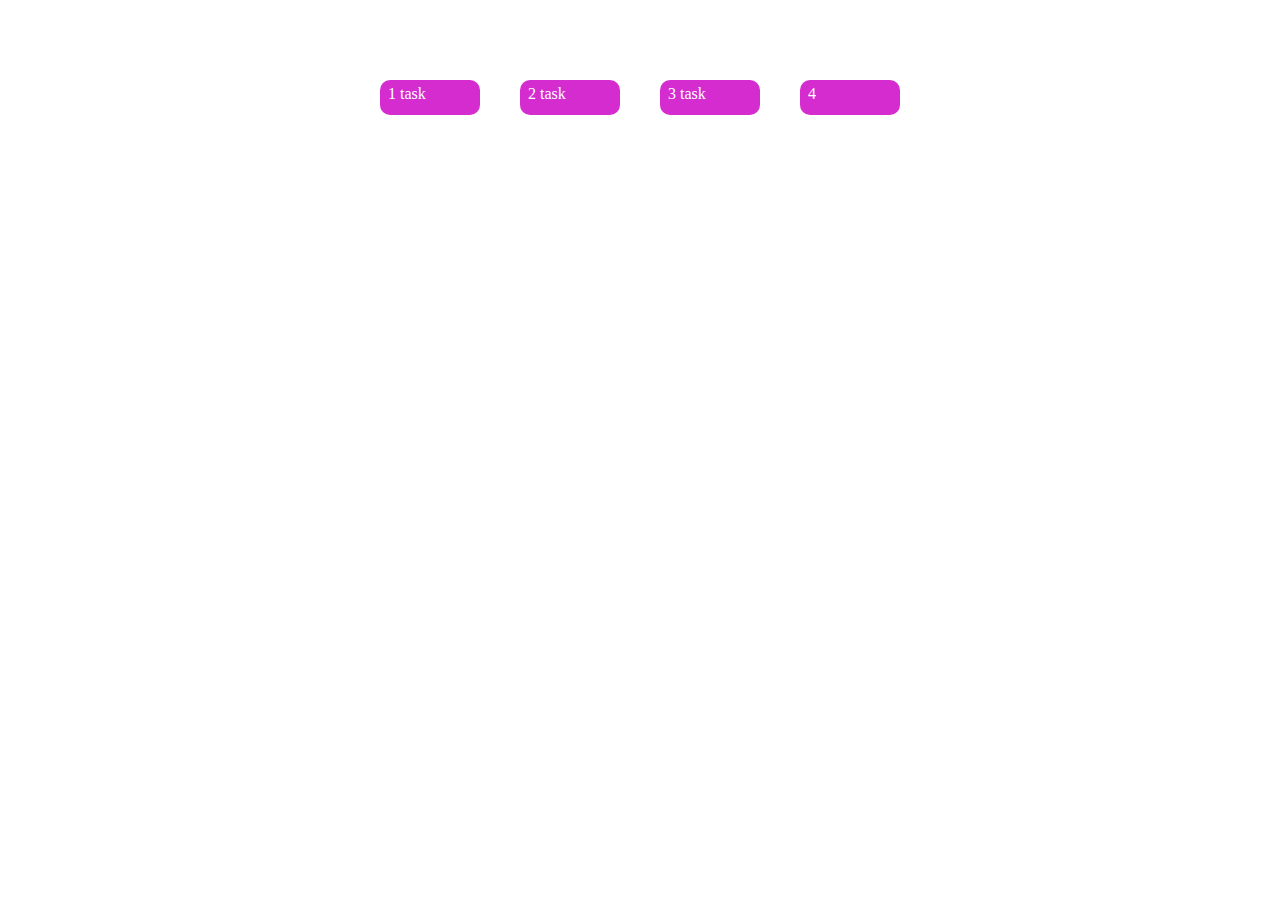
<file: index.html>
<!DOCTYPE html>
<html lang="en">
<head>
    <meta charset="UTF-8">
    <meta name="viewport" content="width=device-width, initial-scale=1.0">
    <link rel="stylesheet" href="./style.css">
    <title> 2 month homework all tasks </title>
</head>
<body>
        <div class="task-link">
            <a href="task1.html" target="_blank"> 1 task </a>
            <a href="./task2.html" target="_blank"> 2 task </a>
            <a href="./task3.html"> 3 task </a>
            <a href="./task4.html"> 4</a>
        </div>
</body>
</html>
</file>
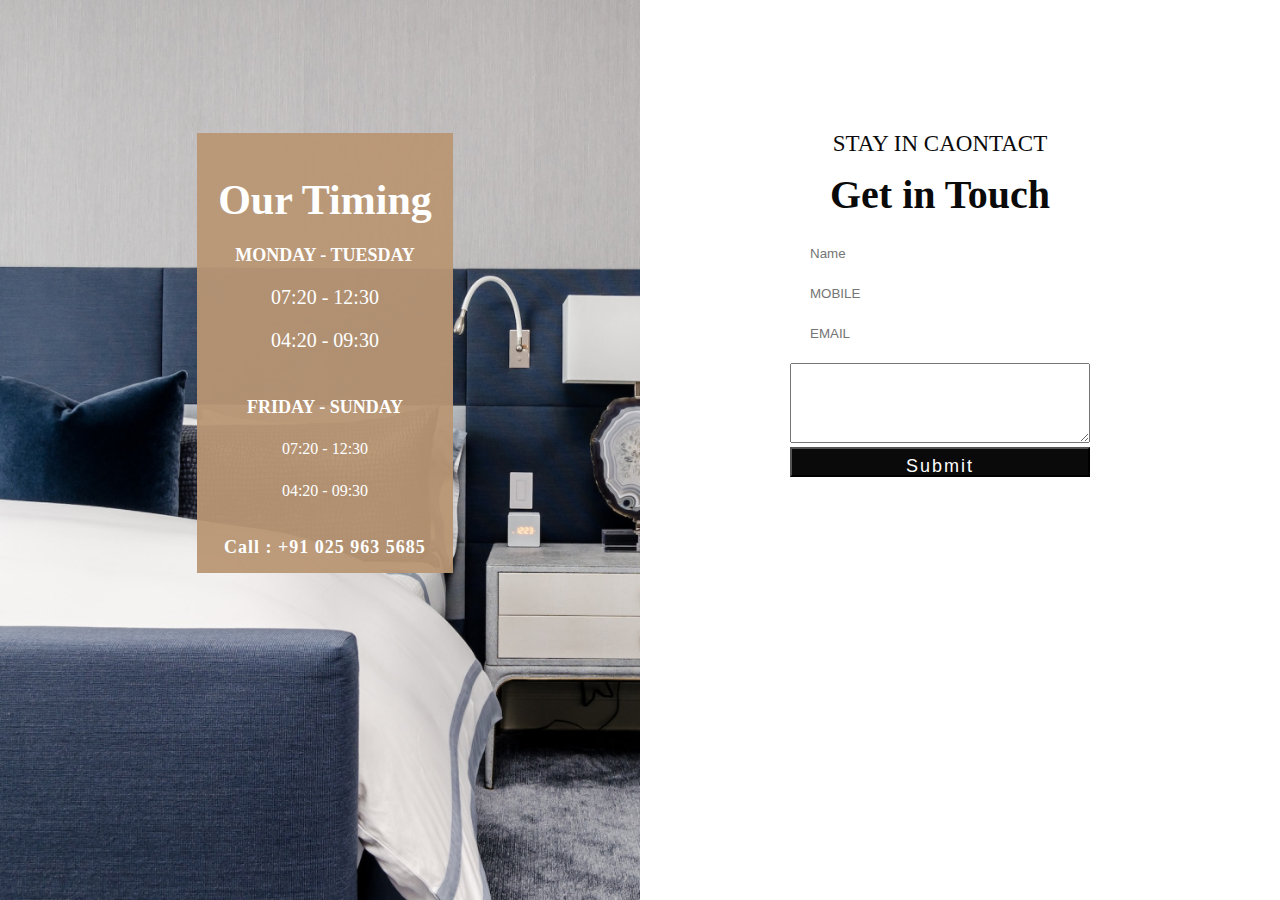
<file: task1.html>
<!DOCTYPE html>
<html lang="en">
<head>
    <meta charset="UTF-8">
    <meta name="viewport" content="width=device-width, initial-scale=1.0">
    <link rel="stylesheet" href="./task1.css">
    <title> 1 task </title>
</head>
<body>
    <div class="container">
        <!--  all general box starts  -->
        <div class="general-box">
            <!-- general box left section starts  -->
            <div class="general-box-left">
                <div class="left-timing">
                    <div class="timing-top">
                        <h1>Our Timing</h1>
                        <h3>MONDAY - TUESDAY</h3>
                        <p>07:20 - 12:30</p>
                        <p>04:20 - 09:30</p>

                    </div>
                    <div class="timing-bottom">
                        <h2>FRIDAY - SUNDAY</h2>
                        <p>07:20 - 12:30</p>
                        <p>04:20 - 09:30</p>
                        <h3>Call : +91 025 963 5685</h3>
                    </div>
                </div>
            </div>
            <!-- general box left section finish   -->



            <div class="general-box-right">
               <div class="right-box">
                <div class="right-desc">
                    <h2>STAY IN CAONTACT</h2>
                    <h3>Get in Touch</h3>
                </div>
                <div class="right-forms">
                    <form>
                        <input type="text" placeholder="Name">
                        <input type="number" placeholder="MOBILE ">
                        <input type="text" placeholder="EMAIL">
                       <textarea placeholder="messege" cols="20" rows="10">

                       </textarea>
                       <button class="btn">
                        Submit 
                       </button>
                    </form>
                </div>
               </div>
            </div>
        </div>
    </div>
</body>
</html>
</file>
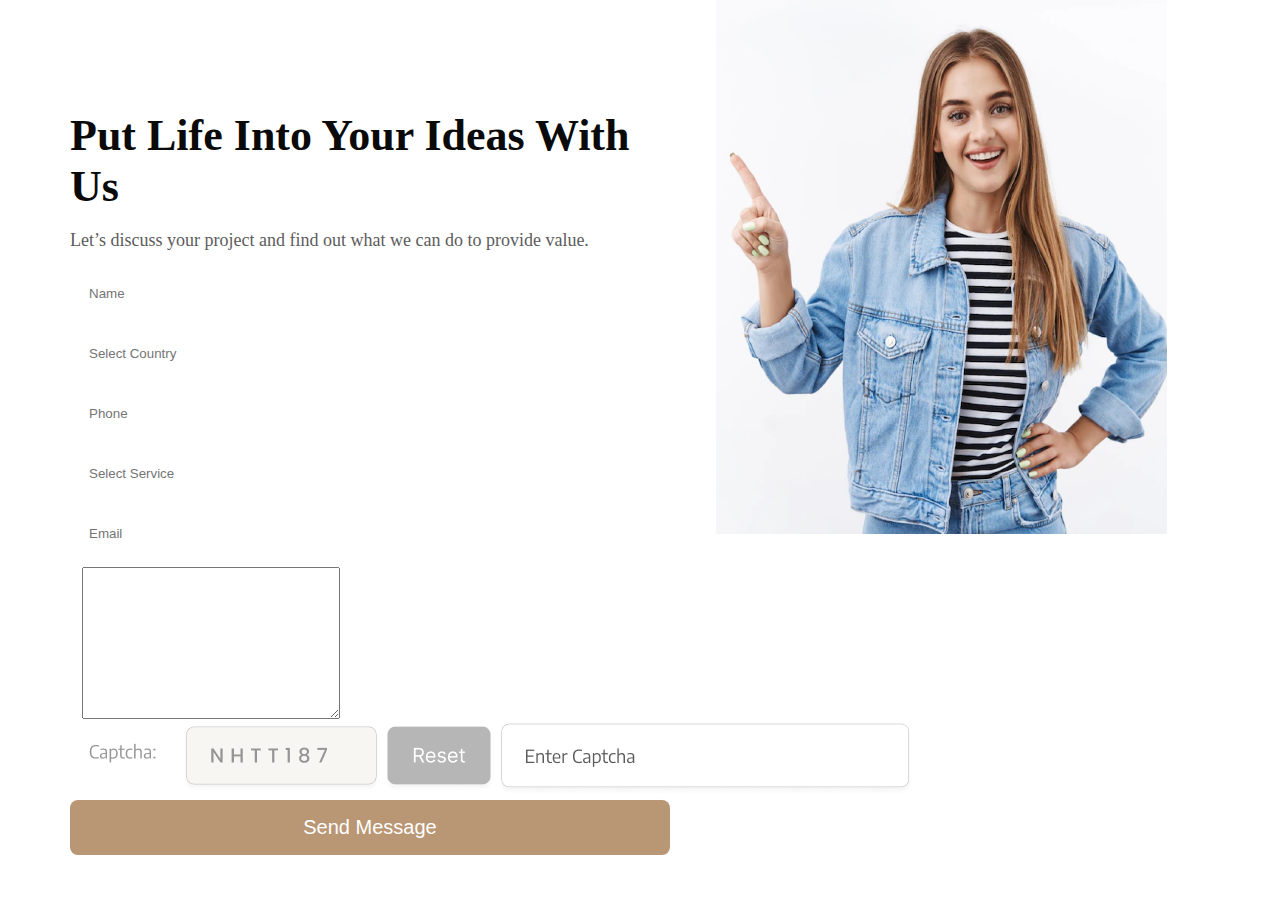
<file: task2.html>
<!DOCTYPE html>
<html lang="en">
<head>
    <meta charset="UTF-8">
    <meta name="viewport" content="width=device-width, initial-scale=1.0">
    <link rel="stylesheet" href="./task2.css">
    <title> 2 task </title>
</head>
<body>
    <div class="container">
        <div class="wrapper-box">
            <div class="wrapper-box-left">
                <h1>Put Life Into Your Ideas With Us</h1>
                <p>Let’s discuss your project and find out what we can do to provide value.</p>
                <div class="box-left-forms">
                    <input type="text" placeholder="Name">
                    <input type="text" placeholder="Select Country">
                    <input type="number" placeholder="Phone">
                    <input type="text" placeholder="Select Service">
                    <input type="text" placeholder="Email">
                   
                </div>

                <textarea cols="30" rows="10" placeholder="project-brief">

                </textarea>

                <img src="./img/Frame 47.png" alt="Frame">

                <button class="btn-send">
                    Send Message
                </button>

            </div>
            <div class="wrapper-box-right">
                <img src="./img/task 2 right img.png" alt="task2 right img">
            </div>
        </div>
    </div>
</body>
</html>
</file>
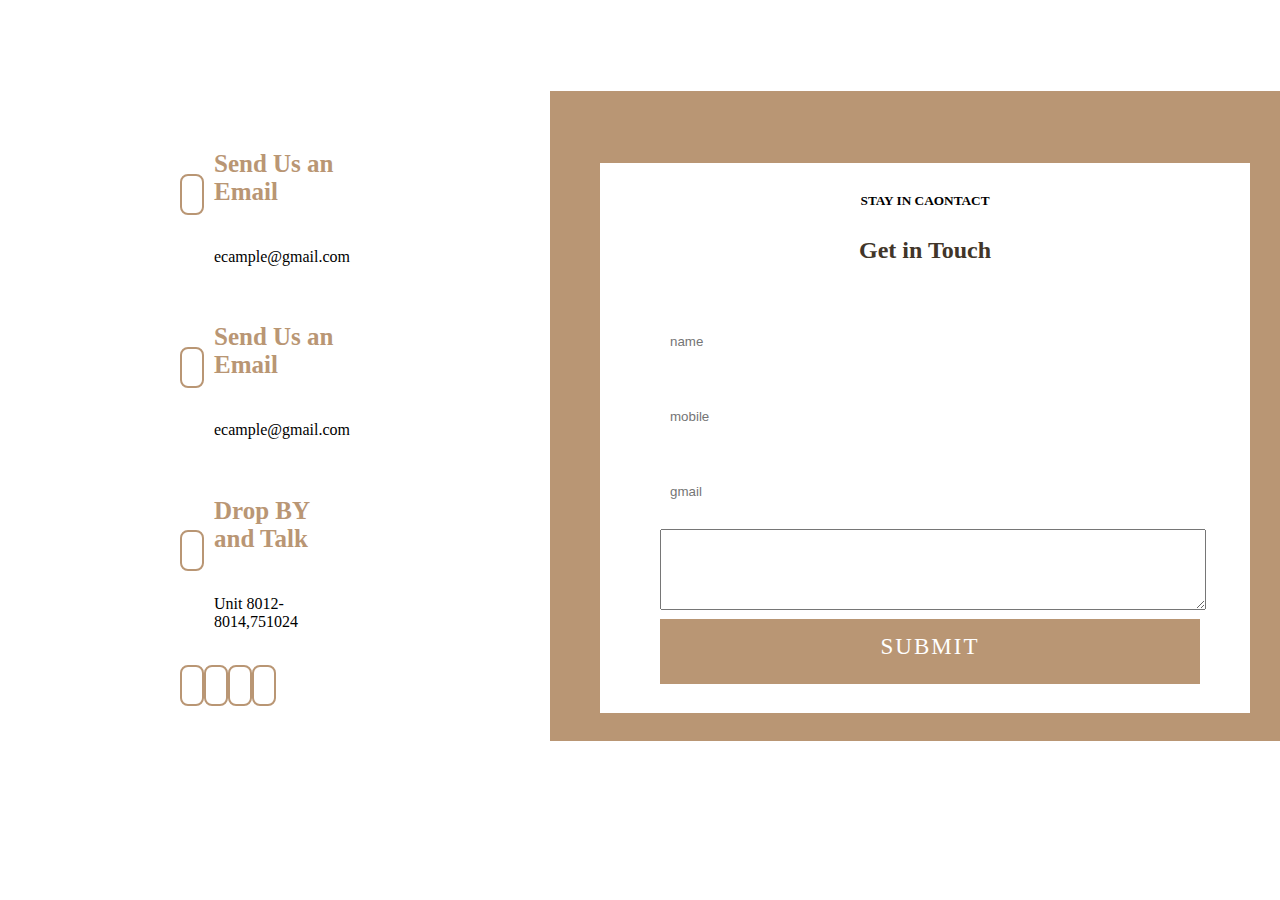
<file: task3.html>
<!DOCTYPE html>
<html lang="en">
<head>
    <meta charset="UTF-8">
    <meta name="viewport" content="width=device-width, initial-scale=1.0">
    <link rel="stylesheet" href="./task3.css">
    <link rel="stylesheet" href="https://cdnjs.cloudflare.com/ajax/libs/font-awesome/6.5.1/css/all.min.css" integrity="sha512-DTOQO9RWCH3ppGqcWaEA1BIZOC6xxalwEsw9c2QQeAIftl+Vegovlnee1c9QX4TctnWMn13TZye+giMm8e2LwA==" crossorigin="anonymous" referrerpolicy="no-referrer" />
    <title> task 3</title>
</head>
<body>
    <!-- <div class="container">

                    <p>Give Us a Call</p>
                 
                      <p class="number">+91 098 098 8393</p>
 
    </div> -->
    <header></header>
    <main>
        <section>
            <div class="container">
                <div class="wrapper">
                    <div class="wrapper__left">

                    

                     <div class="left-card">
                        <div class="left-1">
                            <span>
                                <i class="fa-solid fa-phone"></i>
                                </span>
                        </div>

                        <div class="left-2">
                            <h5> Send Us an Email </h5>
                            <p class="number">
                                 ecample@gmail.com 
                            </p>
                        </div>
                     </div>

                     <div class="left-card">
                        <div class="left-1">
                            <span>
                                 <i class="fa-solid fa-message"></i> 
                                </span>
                        </div>

                        <div class="left-2">
                            <h5> Send Us an Email </h5>
                            <p class="number">
                                 ecample@gmail.com 
                            </p>
                        </div>
                     </div>

                     <div class="left-card">
                        <div class="left-1">
                            <span>
                                 <i class="fa-solid fa-location-dot"></i>
                                </span>
                        </div>
                        <div class="left-2">
                            <h5> Drop BY and Talk </h5>
                            <p class="number"> Unit 8012- 8014,751024 </p>
                        </div>
                     </div>


                     <div class="left-icon">
                        <span> <i class="fa-brands fa-twitter"></i></span>
                        <span> <i class="fa-brands fa-linkedin"></i></span>
                        <span> <i class="fa-brands fa-instagram"></i></span>
                        <span> <i class="fa-brands fa-facebook"></i></span>
                     </div>
                    </div>

                    <div class="wrapper__right">
                        <div class="right-card"> 
                            <h5 class="title5">STAY IN CAONTACT</h5>
                            <h2 class="title2">Get in Touch</h2>

                            <form class="form">
                                <input type="text" placeholder="name"> <br>
                                <input type="text" placeholder="mobile"> <br>
                                <input type="text" placeholder="gmail"> <br>

                                        
                                <textarea cols="50" rows="5" placeholder="messege">

                                </textarea>

                                <div class="btn">
                                    Submit 
                                </div>
                            </form>

                        </div>
              
                    </div>
                </div>
            </div>
        </section>
    </main>
    <footer></footer>
    
</body>
</html>
</file>
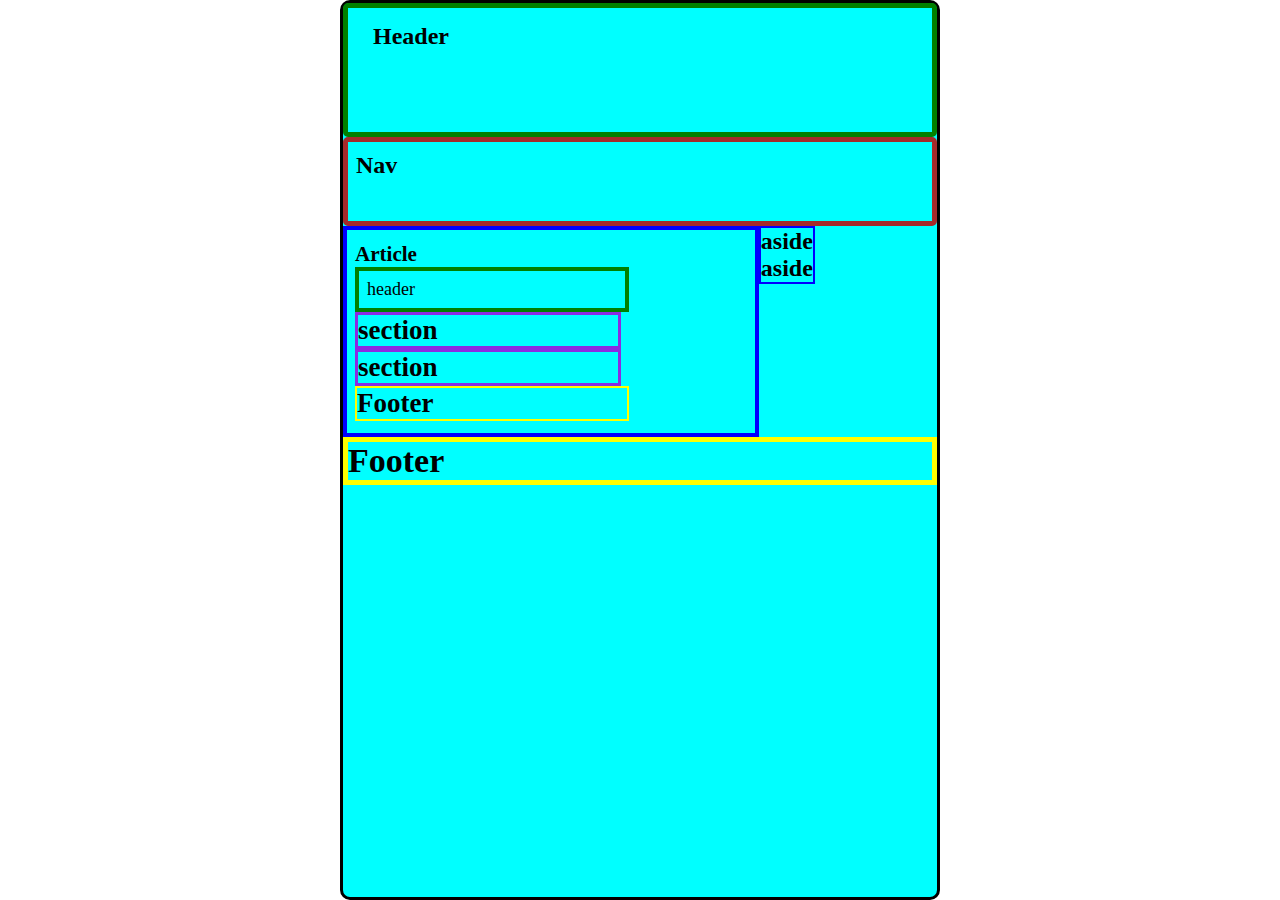
<file: task4.html>
<!DOCTYPE html>
<html lang="en">
<head>
    <meta charset="UTF-8">
    <meta name="viewport" content="width=device-width, initial-scale=1.0">
    <link rel="stylesheet" href="./task4.css">
    <title> 1 lesson somantic tegs </title>
</head>
<body>
    <div class="container">
        <header class="header">
            <h2>Header </h2>
        </header>
        <nav class="nav">
            <h2>Nav </h2>
        </nav>

        <div class="all-div">
      
            <article class="article">
                <h3>Article </h3>
                <header class="header-main">
                    <p>header </p>
                </header>
                <section class="section-main"><h2>section </h2></section>
                <section class="section-main"><h2>section </h2></section>
                <footer class="footer-article"> 
                    <h2>Footer </h2>
                </footer>
            </article>

            <aside class="aside">
                <div class="aside-div">
                    <aside> <h2> aside </h2></aside>
                    <aside> <h2> aside </h2></aside>
    
                </div>
            </aside>

        </div>

        <footer>
            <h3 class="button-footer">Footer </h3>
        </footer>
    </div>
</body>
</html>
</file>
<file: style.css>
*{
    margin: 0;
    padding: 0;
    box-sizing: border-box;
    text-decoration: none;
}



.task-link{
    display: flex;
    justify-content: center;
    align-items:center;
    gap: 40px;
    margin: 80px auto;
    border-radius: 10px;

}
.task-link a{
    width: 100px;
    height: 35px;
    display: block;
    background-color: rgb(212, 44, 206);
    color: #fff;
    border-radius: 10px;
    padding: 5px 8px;
    cursor: pointer;


}
</file>
<file: task1.css>
*{
    margin: 0;
    padding: 0;
    box-sizing: border-box;

}
.container{
    width: 100%;

}

.general-box{
    width: 100%;
    display: flex;
 
    
}
.general-box-left{
   width: 50%;
   height: 100vh;
   background-image: url(./img/bg\ img.png);
    background-size:cover;
    padding-top: 133px;    
    padding-left: 197px;

}


.left-timing{
    width: 20%;
    background-color: #B99674F0;
    color:#fff;
    position: absolute;
    padding: 15px;


}

.timing-top h1{
    font-size: 42px;
    padding-top: 28px;
    text-align: center;

}

.timing-top h3{
    padding-top: 20px;
    font-size: 18px;
    text-align: center;
    line-height: 22px;

}

.timing-top p{
    font-size: 20px;
    padding-top: 20px;
    text-align: center;
}

.timing-bottom h2{
    font-size: 18px;
    text-align: center;
    padding-top: 30px;
    font-size: 18px;
    text-align: center;
    margin-top: 15px;
}
.timing-bottom p{
    padding-top: 20px;
    text-align: center;
    line-height: 22px;

}
.timing-bottom h3{
    padding-top: 35px;
    text-align: center;
    font-size: 18px;
    font-weight: 600;
    letter-spacing: 1px;
}


/* general box right starts  */

.general-box-right{
        width: 50%;
        height: 100vh;
  
     
     
}
.right-box{
    width: 50%;
    margin-top: 120px;
    margin-left: 140px;
    padding: 10px;

}

.right-desc h2{
    font-weight: 400;
    font-size: 23px;
    line-height: 27px;
    color:#0A0A0A;
    text-align: center;
}

.right-desc h3{
    font-size: 40px;
    line-height: 66px;
    color:#0A0A0A;
    text-align: center;
    padding-top: 5px;

}

.right-forms input{
    width: 100%;
    height: 30px;
    padding: 15px 20px ;
    border:none;
    margin-top: 10px;
}

.right-forms  textarea{
    width: 100%;
    height: 80px;
    margin-top: 15px;
    padding: 20px;
    
}
.btn{
    width: 100%;
    height: 30px;
    background-color:#0A0A0A;
    color:#fff;
    padding: 8px;
    letter-spacing: 2px;
    font-size: 18px;
    line-height: 19px;


}
</file>
<file: task2.css>
*{
    margin: 0;
    padding: 0;
    box-sizing: border-box;
}

.container{
    width: 100%;

}

.wrapper-box{
    width: 100%;
    height: 100vh;
    display: flex;
    gap: 70px;


}

.wrapper-box-left{
    width: 45%;
    margin-top: 50px;
    margin-left: 70px;

}

.wrapper-box-left h1{
    font-weight: 600;
    font-size: 44px;
    padding-top: 60px;
    color:#0A0A0A;

}
.wrapper-box-left p{
    padding-top: 16px;
    font-weight: 400;
    font-size: 18px;
    color:#5C5C5C;
    line-height: 25px;

}
.btn-send{
    width: 600px;
    height: 55px;
    background-color: #B99674;
    color: #fff;
    font-size: 20px;
    text-align: center;
    padding: 10px;
    border:none;
    border-radius: 8px;
    
}
.box-left-forms input{
    width: 338px;
    height: 40px;
    padding: 19px;
    border:none;
    outline: none;
    margin-top: 20px;

}
.wrapper-box-left textarea{
    margin-top: 14px;
    margin-left: 12px;
}


.wrapper-box-right{
    width: 45%;

}

.wrapper-box-right img{
    width: 80%;

}
</file>
<file: task3.css>
.wrapper{
    display: flex;
    justify-content: center;
    align-items: center;
    
}.wrapper__left{
    padding: 100px 200px;
   
}
span{
   
     padding: 10px;
     border-radius: 8px;
     border: 2px  solid #B99674;
     
}
.left-2 h5{
    font-size: 25px;
    color:  #B99674;

}

.left-card{
    display: flex;
    justify-content: space-between;
    align-items: center;
    gap: 10px;
}
.left-icon{
    margin-top: 30px;
}

.wrapper__right{
    width: 650px;
    height: 550px;
    margin-top: 30px;
    background-color:#B99674;
    padding:50px ;

}

.right-box{
    width: 550px;
    height: 450px;
    background-color:#fff;
  
    
}
.right-card{
    width: 650px;
    height: 550px;
    background-color:#fff;
    
}
.title5{
   text-align: center;
  padding-top:  30px;
}

.form{
    padding: 20px 0px 0px 60px;

}

.form input{
    width: 540px;
    height: 55px;
    padding: 10px;
    border:none;
    outline: none;


}

.right-card textarea{
    width: 540px;
    height: 75px;


}

.title2{
    text-align: center;
    color: #413529;
    padding-top:  5px;


}
.btn{
    display: block;
    width: 540px;
    height: 50px;
    margin-top: 5px;
    text-align: center;
    text-transform: uppercase;
    letter-spacing: 2px;
    padding-top: 15px;
    font-size: 23px;
    color:#fff;
    background-color: #B99674;

}
</file>
<file: task4.css>
*{
    margin: 0;
    padding: 0;
    box-sizing: border-box;
}

.container{
    width: 600px;
    height: 100vh;
    background-color: aqua;
    border:3px solid ;
    margin: 0 auto;
    border-radius: 10px;
}

.header{
    width: 100%;
    height: 15%;
    padding: 15px 25px;
    border:5px solid green;
    border-radius: 5px;

}
.nav{
    width: 100%;
    height: 10%;
    border:5px solid brown;
    padding: 10px 8px;
    border-radius: 5px;

}

.article{
    width: 70%;
    height: 60%;
    border:4px solid blue;
    padding: 12px 8px;
    font-size: 18px;


}
.header-main{
    width: 70%;
    height: 8%;
    padding: 8px;
    border:4px solid green;
}

.section-main{
    width: 68%;
    height: 10%;
    border:3px solid blueviolet;
}
.all-div{
    display: flex;
}

.aside-div{
    border:2px solid blue
}

.footer-article{
    width: 70%;
    height: 10%;
    border:2px solid yellow;

}

.button-footer{
    border:5px solid yellow;
    font-size: 34px;
}
</file>
